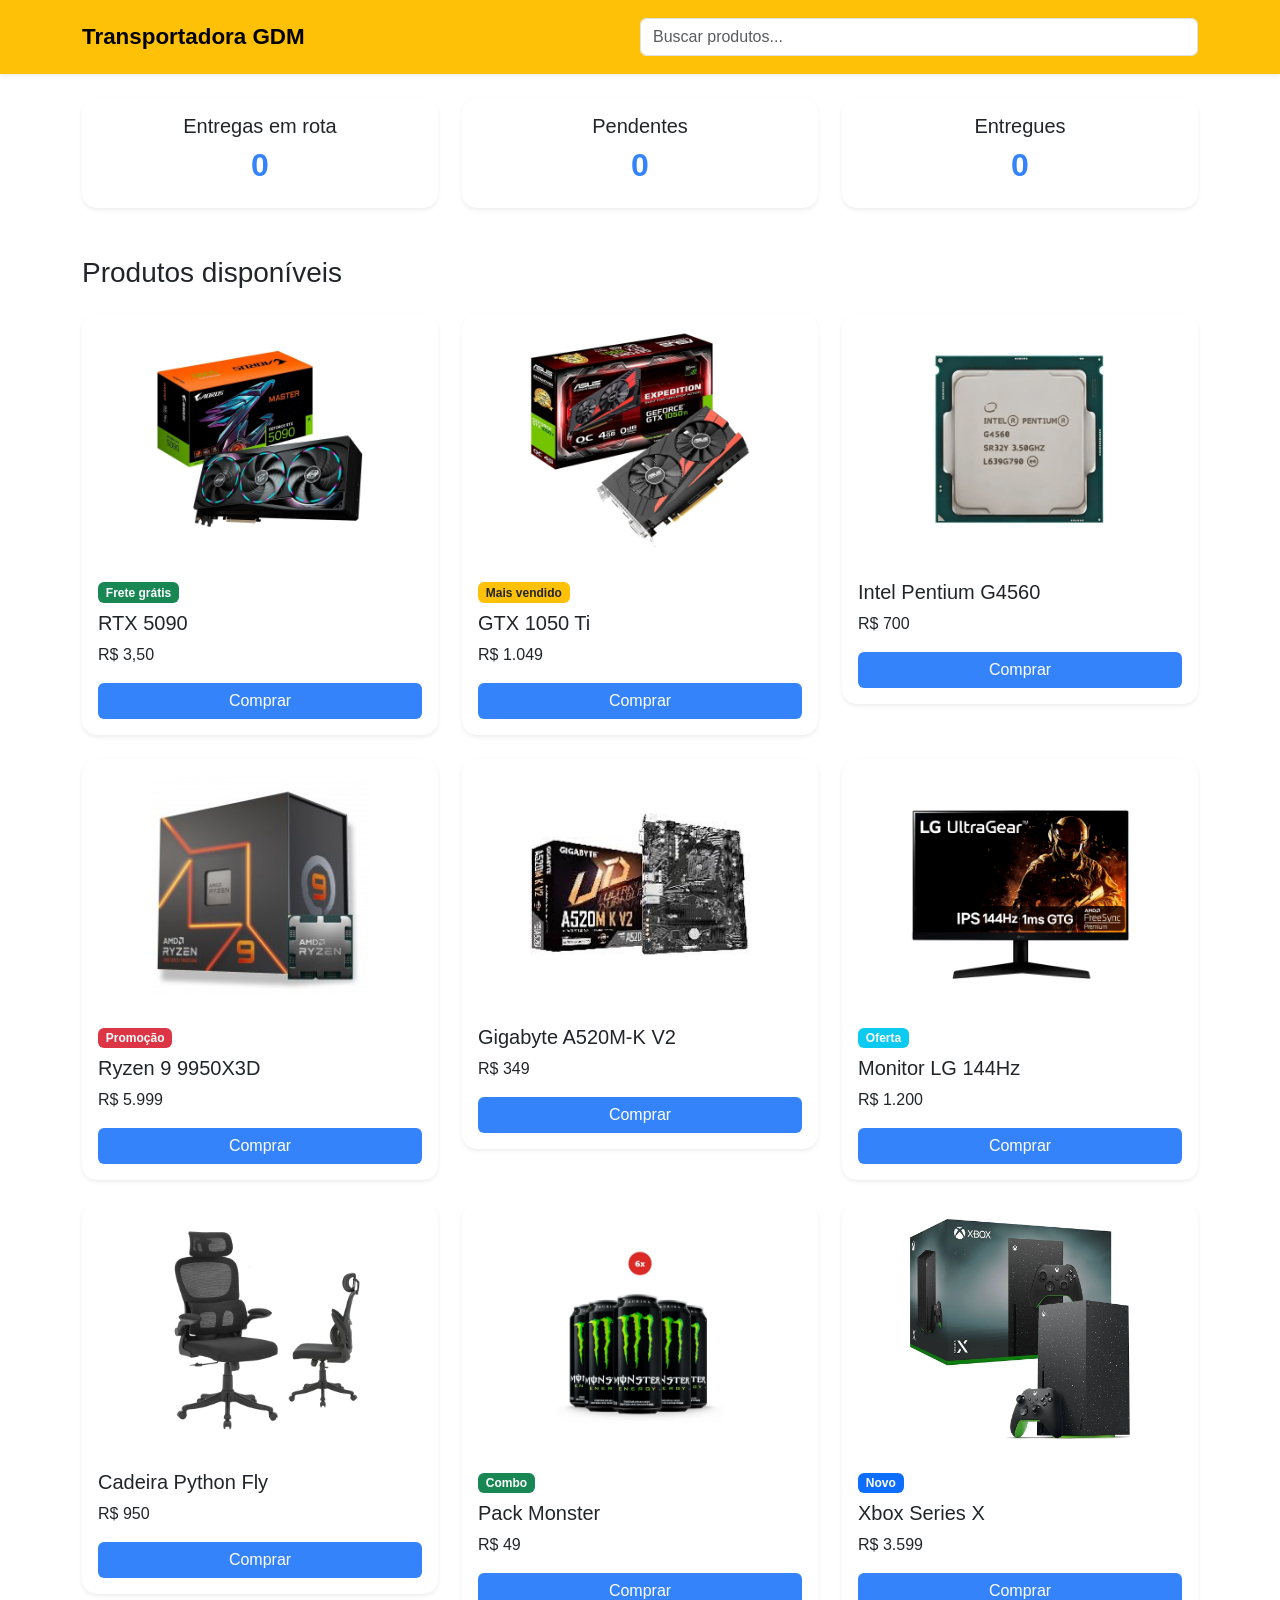
<file: clientes/index.html>
<!DOCTYPE html>
<html lang="pt-br">

<head>

  <meta charset="UTF-8">

  <meta name="viewport"
        content="width=device-width, initial-scale=1.0">

  <title>Transportadora GDM</title>

  <!-- BOOTSTRAP -->
  <link href="https://cdn.jsdelivr.net/npm/bootstrap@5.3.3/dist/css/bootstrap.min.css"
        rel="stylesheet">

  <!-- CSS -->
  <link rel="stylesheet" href="style.css">

</head>

<body>

  <!-- NAVBAR -->
  <nav class="navbar navbar-expand-lg navbar-light bg-warning shadow-sm">

    <div class="container">

      <a class="navbar-brand fw-bold"
         href="#">

        Transportadora GDM

      </a>

      <!-- PESQUISA -->
      <form class="d-flex w-50">

        <input
          class="form-control"
          type="search"
          placeholder="Buscar produtos..."
          id="pesquisa"
          onkeyup="filtrarProdutos()">

      </form>

    </div>

  </nav>

  <!-- DASHBOARD -->
  <section class="container mt-4">

    <div class="row g-4">

      <!-- EM ROTA -->
      <div class="col-md-4">

        <div class="card dashboard-card text-center p-3 shadow-sm">

          <h5>Entregas em rota</h5>

          <h2 id="rota">0</h2>

        </div>

      </div>

      <!-- PENDENTES -->
      <div class="col-md-4">

        <div class="card dashboard-card text-center p-3 shadow-sm">

          <h5>Pendentes</h5>

          <h2 id="pendente">0</h2>

        </div>

      </div>

      <!-- ENTREGUES -->
      <div class="col-md-4">

        <div class="card dashboard-card text-center p-3 shadow-sm">

          <h5>Entregues</h5>

          <h2 id="entregue">0</h2>

        </div>

      </div>

    </div>

  </section>

  <!-- PRODUTOS -->
  <section class="container mt-5">

    <h3 class="mb-4">Produtos disponíveis</h3>

    <div class="row g-4">

      <!-- PRODUTO 1 -->
      <div class="col-md-4 produto">

        <div class="card product-card shadow-sm">

          <img src="imagens/rtx5090.jpg"
               class="card-img-top">

          <div class="card-body">

            <span class="badge bg-success mb-2">
              Frete grátis
            </span>

            <h5 class="card-title">
              RTX 5090
            </h5>

            <p class="card-text">
              R$ 3,50
            </p>

            <button
              class="btn btn-primary w-100"
              onclick="comprar('RTX 5090')">

              Comprar

            </button>

          </div>

        </div>

      </div>

      <!-- PRODUTO 2 -->
      <div class="col-md-4 produto">

        <div class="card product-card shadow-sm">

          <img src="imagens/gtx1050ti.jpg"
               class="card-img-top">

          <div class="card-body">

            <span class="badge bg-warning text-dark mb-2">
              Mais vendido
            </span>

            <h5 class="card-title">
              GTX 1050 Ti
            </h5>

            <p class="card-text">
              R$ 1.049
            </p>

            <button
              class="btn btn-primary w-100"
              onclick="comprar('GTX 1050 Ti')">

              Comprar

            </button>

          </div>

        </div>

      </div>

      <!-- PRODUTO 3 -->
      <div class="col-md-4 produto">

        <div class="card product-card shadow-sm">

          <img src="imagens/pentium.jpg"
               class="card-img-top">

          <div class="card-body">

            <h5 class="card-title">
              Intel Pentium G4560
            </h5>

            <p class="card-text">
              R$ 700
            </p>

            <button
              class="btn btn-primary w-100"
              onclick="comprar('Intel Pentium G4560')">

              Comprar

            </button>

          </div>

        </div>

      </div>

      <!-- PRODUTO 4 -->
      <div class="col-md-4 produto">

        <div class="card product-card shadow-sm">

          <img src="imagens/ryzen9.jpg"
               class="card-img-top">

          <div class="card-body">

            <span class="badge bg-danger mb-2">
              Promoção
            </span>

            <h5 class="card-title">
              Ryzen 9 9950X3D
            </h5>

            <p class="card-text">
              R$ 5.999
            </p>

            <button
              class="btn btn-primary w-100"
              onclick="comprar('Ryzen 9 9950X3D')">

              Comprar

            </button>

          </div>

        </div>

      </div>

      <!-- PRODUTO 5 -->
      <div class="col-md-4 produto">

        <div class="card product-card shadow-sm">

          <img src="imagens/a520m.jpg"
               class="card-img-top">

          <div class="card-body">

            <h5 class="card-title">
              Gigabyte A520M-K V2
            </h5>

            <p class="card-text">
              R$ 349
            </p>

            <button
              class="btn btn-primary w-100"
              onclick="comprar('Gigabyte A520M-K V2')">

              Comprar

            </button>

          </div>

        </div>

      </div>

      <!-- PRODUTO 6 -->
      <div class="col-md-4 produto">

        <div class="card product-card shadow-sm">

          <img src="imagens/monitorlg.jpg"
               class="card-img-top">

          <div class="card-body">

            <span class="badge bg-info mb-2">
              Oferta
            </span>

            <h5 class="card-title">
              Monitor LG 144Hz
            </h5>

            <p class="card-text">
              R$ 1.200
            </p>

            <button
              class="btn btn-primary w-100"
              onclick="comprar('Monitor LG 144Hz')">

              Comprar

            </button>

          </div>

        </div>

      </div>

      <!-- PRODUTO 7 -->
      <div class="col-md-4 produto">

        <div class="card product-card shadow-sm">

          <img src="imagens/cadeira.jpg"
               class="card-img-top">

          <div class="card-body">

            <h5 class="card-title">
              Cadeira Python Fly
            </h5>

            <p class="card-text">
              R$ 950
            </p>

            <button
              class="btn btn-primary w-100"
              onclick="comprar('Cadeira Python Fly')">

              Comprar

            </button>

          </div>

        </div>

      </div>

      <!-- PRODUTO 8 -->
      <div class="col-md-4 produto">

        <div class="card product-card shadow-sm">

          <img src="imagens/monster.jpg"
               class="card-img-top">

          <div class="card-body">

            <span class="badge bg-success mb-2">
              Combo
            </span>

            <h5 class="card-title">
              Pack Monster
            </h5>

            <p class="card-text">
              R$ 49
            </p>

            <button
              class="btn btn-primary w-100"
              onclick="comprar('Pack Monster')">

              Comprar

            </button>

          </div>

        </div>

      </div>

      <!-- PRODUTO 9 -->
      <div class="col-md-4 produto">

        <div class="card product-card shadow-sm">

          <img src="imagens/xbox.jpg"
               class="card-img-top">

          <div class="card-body">

            <span class="badge bg-primary mb-2">
              Novo
            </span>

            <h5 class="card-title">
              Xbox Series X
            </h5>

            <p class="card-text">
              R$ 3.599
            </p>

            <button
              class="btn btn-primary w-100"
              onclick="comprar('Xbox Series X')">

              Comprar

            </button>

          </div>

        </div>

      </div>

    </div>

  </section>

  <!-- JAVASCRIPT -->
  <script src="script.js"></script>

</body>

</html>
</file>
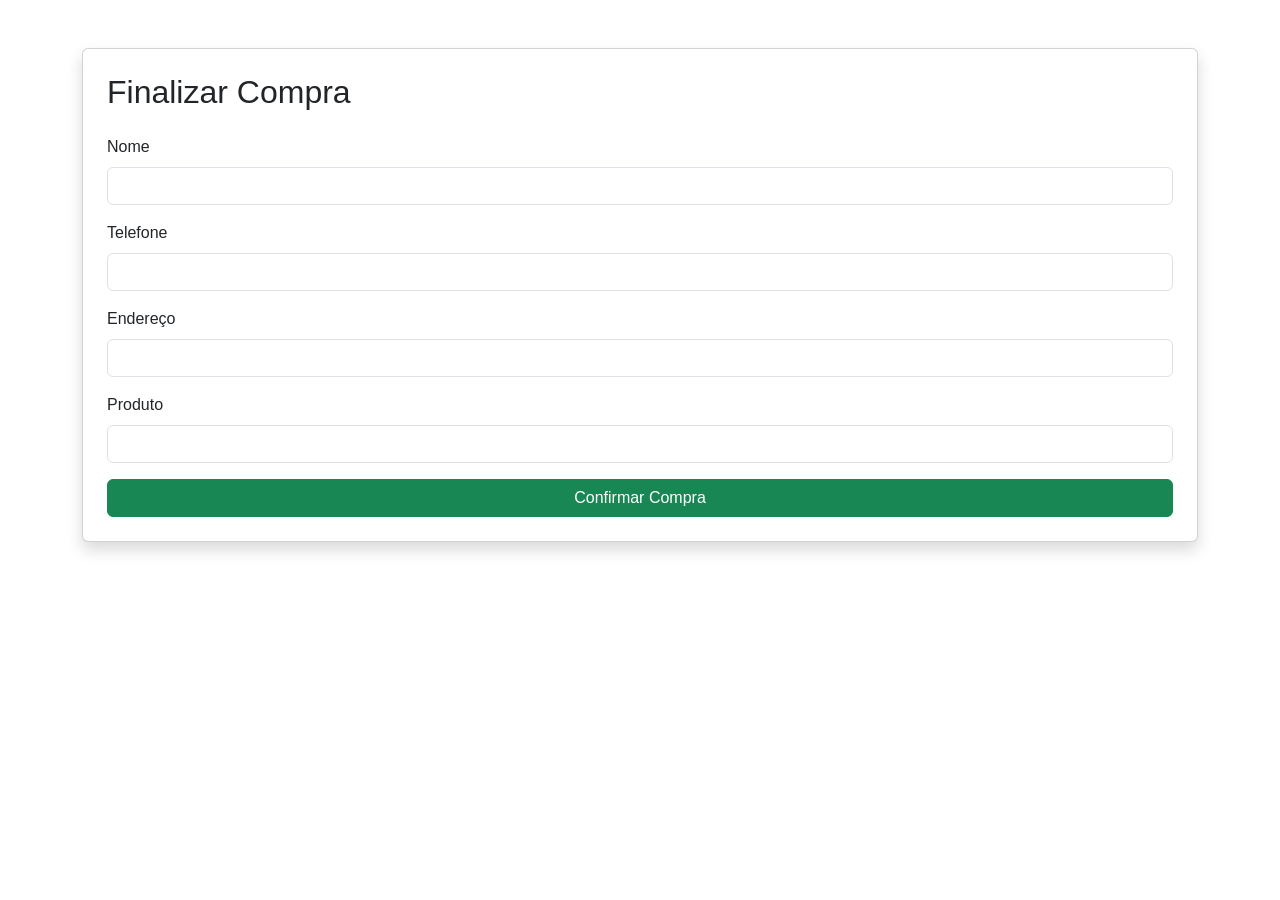
<file: clientes/compra.html>
<!DOCTYPE html>
<html lang="pt-br">
<head>

  <meta charset="UTF-8">

  <meta name="viewport"
        content="width=device-width, initial-scale=1.0">

  <title>Finalizar Compra</title>

  <link href="https://cdn.jsdelivr.net/npm/bootstrap@5.3.3/dist/css/bootstrap.min.css"
        rel="stylesheet">

  <link rel="stylesheet" href="style.css">

</head>

<body>

  <div class="container mt-5">

    <div class="card p-4 shadow">

      <h2 class="mb-4">Finalizar Compra</h2>

      <form id="formCompra">

        <div class="mb-3">

          <label class="form-label">Nome</label>

          <input type="text"
                 class="form-control"
                 id="nome"
                 required>

        </div>

        <div class="mb-3">

          <label class="form-label">Telefone</label>

          <input type="text"
                 class="form-control"
                 id="telefone"
                 required>

        </div>

        <div class="mb-3">

          <label class="form-label">Endereço</label>

          <input type="text"
                 class="form-control"
                 id="endereco"
                 required>

        </div>

        <div class="mb-3">

          <label class="form-label">Produto</label>

          <input type="text"
                 class="form-control"
                 id="produto"
                 readonly>

        </div>

        <button class="btn btn-success w-100">

          Confirmar Compra

        </button>

      </form>

    </div>

  </div>

  <script src="script.js"></script>

</body>
</html>
</file>
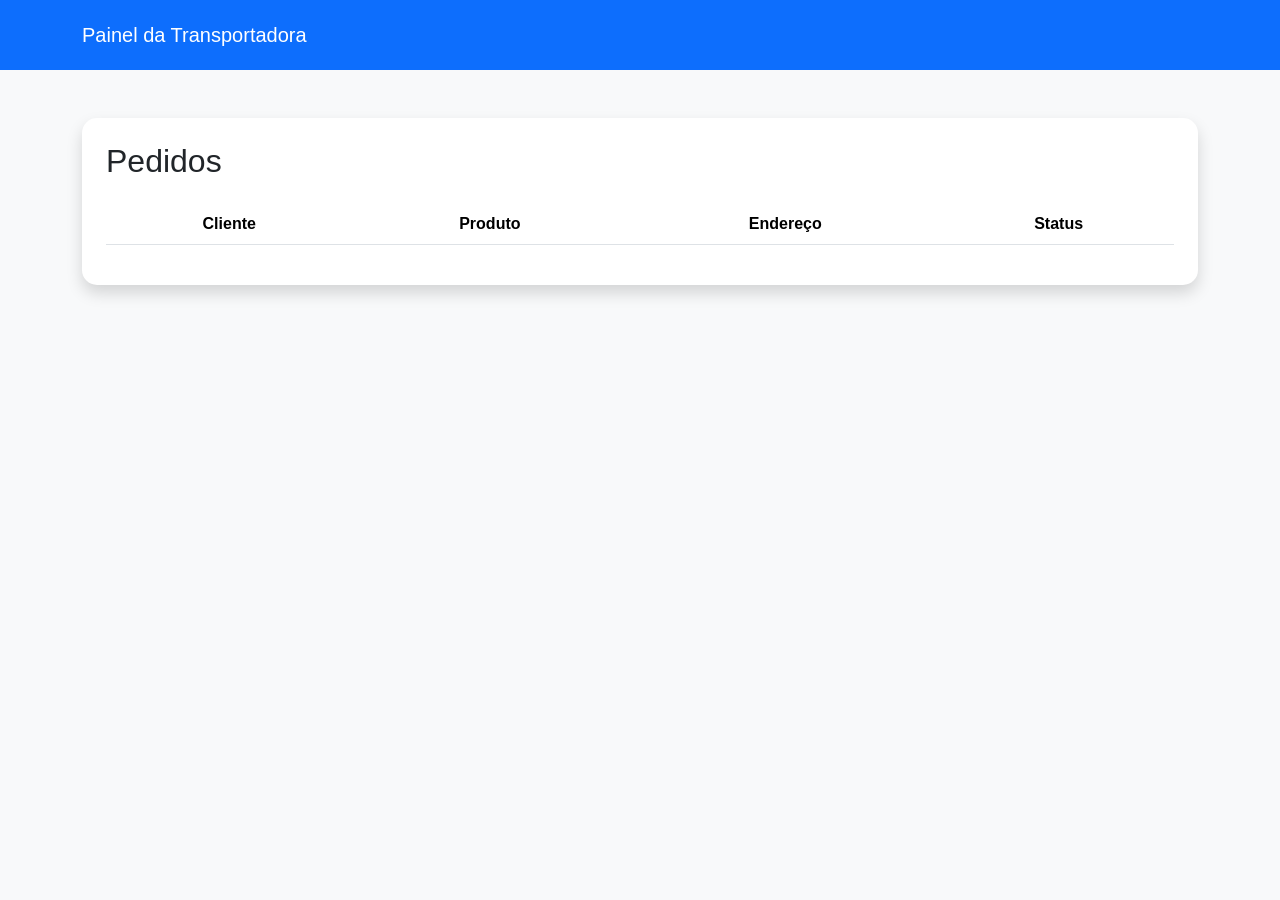
<file: transportadora/painel.html>
<!DOCTYPE html>
<html lang="pt-br">
<head>

  <meta charset="UTF-8">

  <meta name="viewport"
        content="width=device-width, initial-scale=1.0">

  <title>Painel Transportadora</title>

  <link href="https://cdn.jsdelivr.net/npm/bootstrap@5.3.3/dist/css/bootstrap.min.css"
        rel="stylesheet">

  <link rel="stylesheet" href="style.css">

</head>

<body class="bg-light">

  <nav class="navbar navbar-dark bg-primary">

    <div class="container">

      <span class="navbar-brand">
        Painel da Transportadora
      </span>

    </div>

  </nav>

  <div class="container mt-5">

    <div class="card shadow p-4">

      <h2 class="mb-4">Pedidos</h2>

      <table class="table table-hover">

        <thead>

          <tr>
            <th>Cliente</th>
            <th>Produto</th>
            <th>Endereço</th>
            <th>Status</th>
          </tr>

        </thead>

        <tbody id="listaPedidos">

        </tbody>

      </table>

    </div>

  </div>

  <script src="painel.js"></script>

</body>
</html>
</file>
<file: clientes/style.css>
/*BODY */

body {
  background-color: #ffffff;
  font-family: Arial, Helvetica, sans-serif;
}


/*NAVBAR */

.navbar {
  padding: 15px;
}

.navbar-brand {
  font-size: 1.4rem;
}


/*DASHBOARD */

.dashboard-card {
  border: none;
  border-radius: 15px;
  transition: 0.3s;
}

.dashboard-card:hover {
  transform: scale(1.03);
}

.dashboard-card h2 {
  color: #3483fa;
  font-weight: bold;
}


/*PRODUTOS */

.product-card {
  border: none;
  border-radius: 15px;
  overflow: hidden;
  transition: 0.3s;
  cursor: pointer;
}

.product-card:hover {

  transform: translateY(-8px);

  box-shadow: 0 10px 20px rgba(0,0,0,0.15);
}


/*IMAGENS */

.card img {

  height: 250px;

  object-fit: contain;

  padding: 15px;

  background-color: rgb(255, 255, 255);
}


/*BOTÕES */

.btn-primary {

  background-color: #3483fa;

  border: none;
}

.btn-primary:hover {

  background-color: #2968c8;
}


/*RESPONSIVIDADE */

@media (max-width: 768px) {

  .navbar form {

    width: 100% !important;

    margin-top: 10px;
  }

  .navbar .container {

    flex-direction: column;
  }
}
</file>
<file: transportadora/style.css>
body {
  background-color: #ffffff;
  font-family: Arial, Helvetica, sans-serif;
}

.navbar {
  padding: 15px;
}

.card {
  border: none;
  border-radius: 15px;
}

.table thead {
  background-color: #3483fa;
  color: rgb(255, 255, 255);
}

.table td,
.table th {
  text-align: center;
  vertical-align: middle;
}

.form-select {
  border-radius: 10px;
}
</file>
